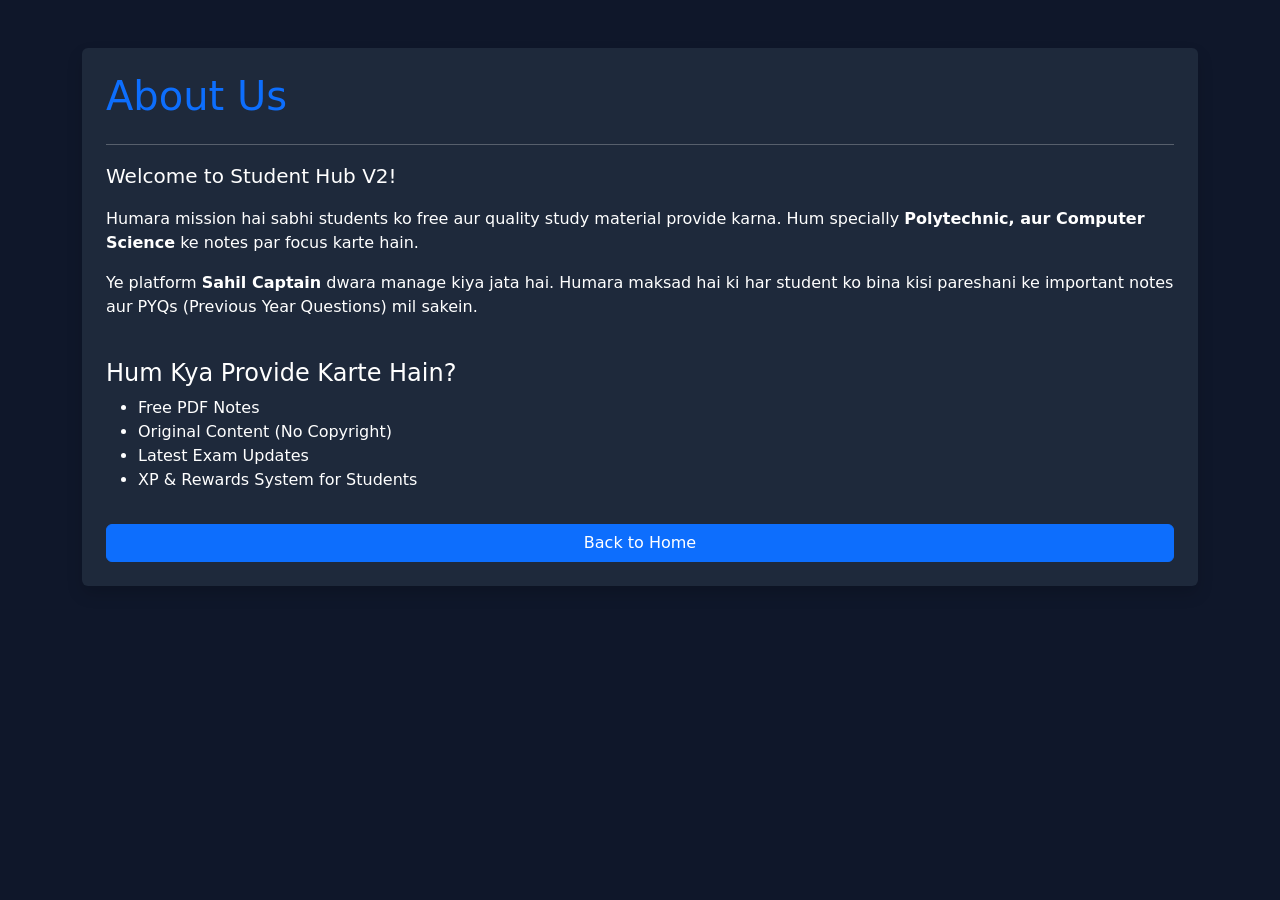
<file: templates/about.html>
<!DOCTYPE html>
<html lang="en">
<head>
    <meta charset="UTF-8">
    <meta name="viewport" content="width=device-width, initial-scale=1.0">
    <title>About Us - Student Hub V2</title>
    <link href="https://cdn.jsdelivr.net/npm/bootstrap@5.3.0/dist/css/bootstrap.min.css" rel="stylesheet">
    <style>
        body { background-color: #0f172a; color: white; }
        .card { background-color: #1e293b; border: none; color: white; }
    </style>
</head>
<body>
    <div class="container py-5">
        <div class="card p-4 shadow">
            <h1 class="text-primary">About Us</h1>
            <hr>
            <p class="lead">Welcome to <strong>Student Hub V2</strong>!</p>
            <p>Humara mission hai sabhi students ko free aur quality study material provide karna. Hum specially <b>Polytechnic, aur Computer Science</b> ke notes par focus karte hain.</p>
            <p>Ye platform <strong>Sahil Captain</strong> dwara manage kiya jata hai. Humara maksad hai ki har student ko bina kisi pareshani ke important notes aur PYQs (Previous Year Questions) mil sakein.</p>
            <h4 class="mt-4">Hum Kya Provide Karte Hain?</h4>
            <ul>
                <li>Free PDF Notes</li>
                <li>Original Content (No Copyright)</li>
                <li>Latest Exam Updates</li>
                <li>XP & Rewards System for Students</li>
            </ul>
            <a href="/" class="btn btn-primary mt-3">Back to Home</a>
        </div>
    </div>
</body>
</html>
</file>
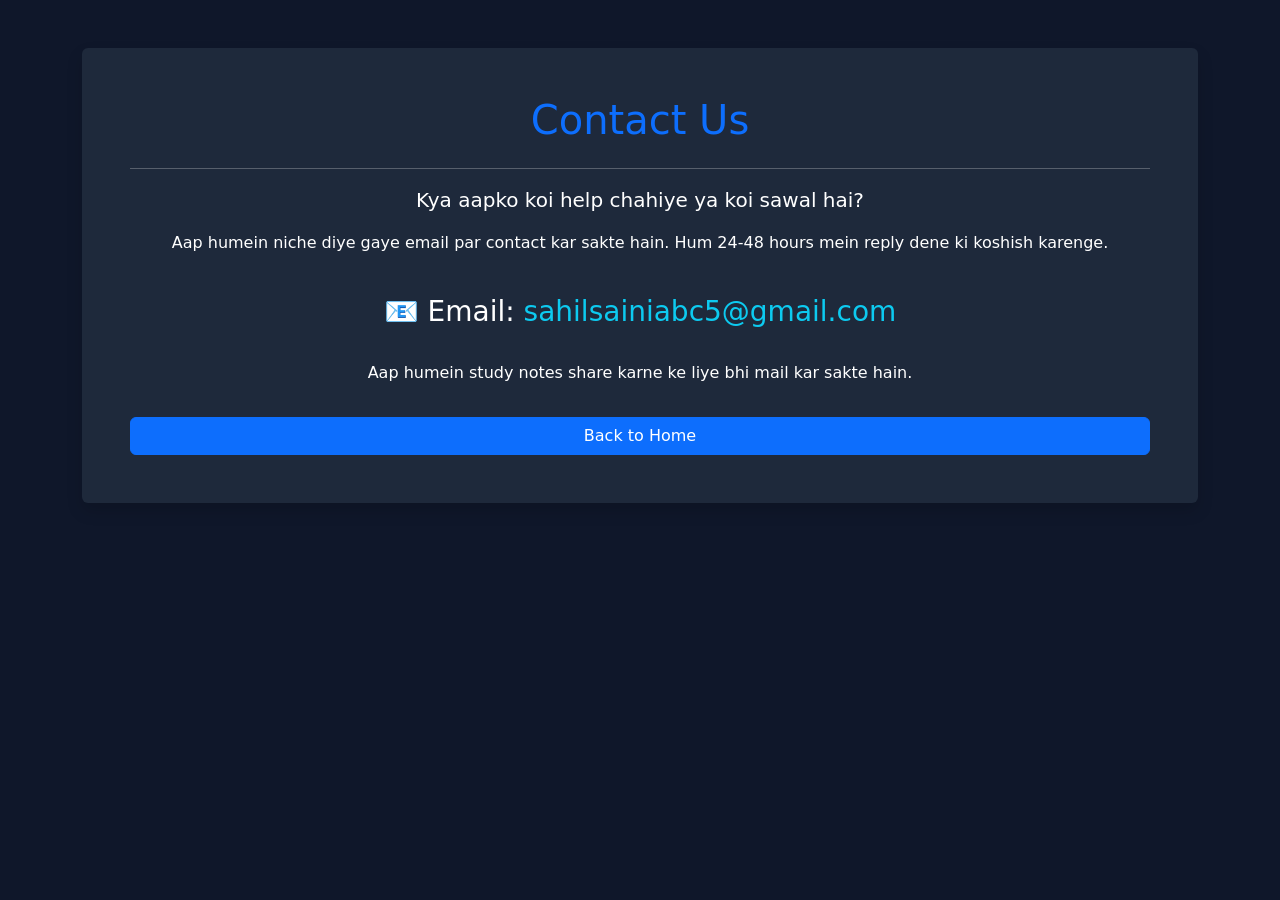
<file: templates/contact.html>
<!DOCTYPE html>
<html lang="en">
<head>
    <meta charset="UTF-8">
    <meta name="viewport" content="width=device-width, initial-scale=1.0">
    <title>Contact Us - Student Hub V2</title>
    <link href="https://cdn.jsdelivr.net/npm/bootstrap@5.3.0/dist/css/bootstrap.min.css" rel="stylesheet">
    <style>
        body { background-color: #0f172a; color: white; }
        .card { background-color: #1e293b; border: none; color: white; }
    </style>
</head>
<body>
    <div class="container py-5 text-center">
        <div class="card p-5 shadow">
            <h1 class="text-primary">Contact Us</h1>
            <hr>
            <p class="lead">Kya aapko koi help chahiye ya koi sawal hai?</p>
            <p>Aap humein niche diye gaye email par contact kar sakte hain. Hum 24-48 hours mein reply dene ki koshish karenge.</p>
            
            <div class="my-4">
                <h3>📧 Email: <span class="text-info">sahilsainiabc5@gmail.com</span></h3>
            </div>

            <p>Aap humein study notes share karne ke liye bhi mail kar sakte hain.</p>
            <a href="/" class="btn btn-primary mt-3">Back to Home</a>
        </div>
    </div>
</body>
</html>
</file>
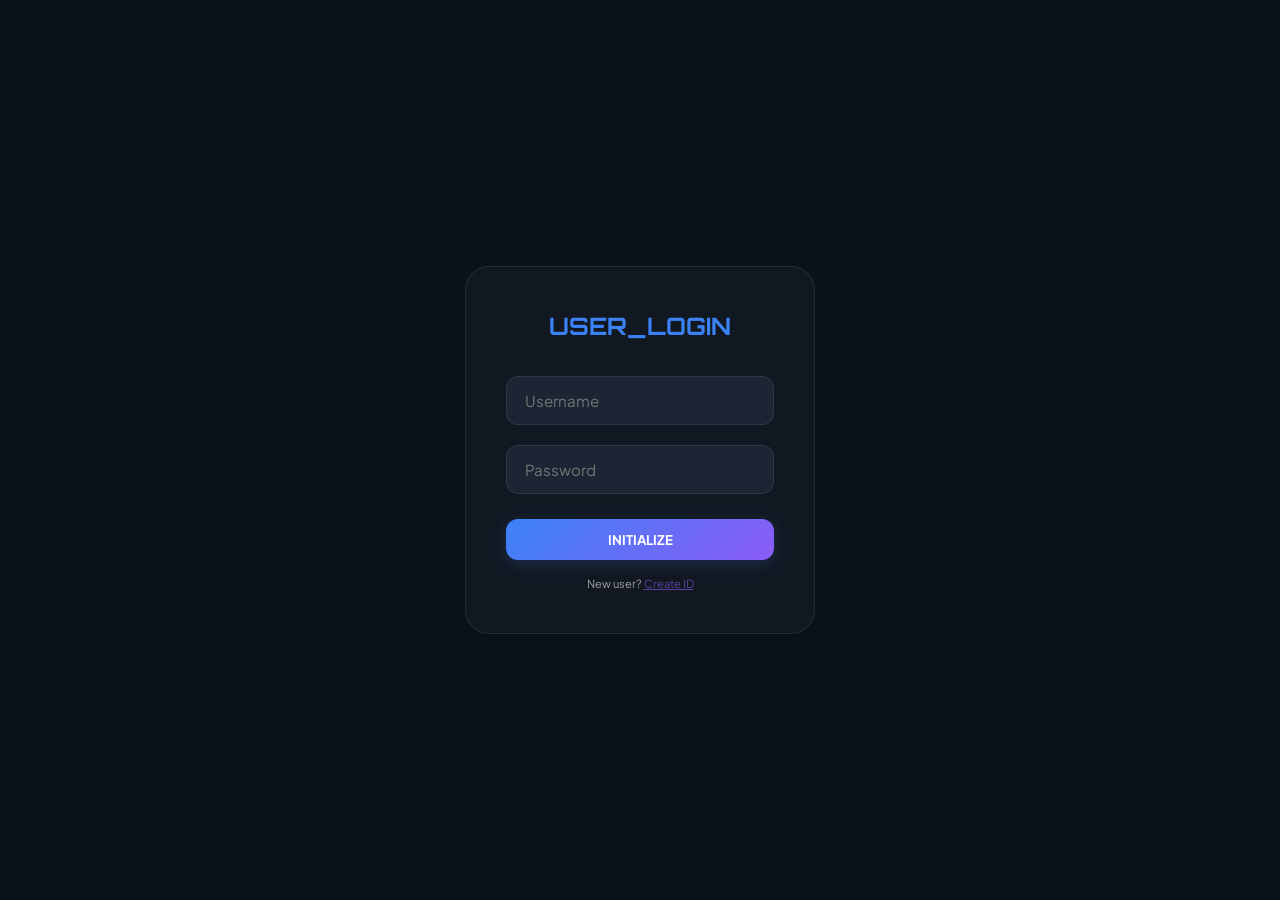
<file: templates/login.html>
<!DOCTYPE html>
<html>
<head><link rel="stylesheet" href="../static/css/style.css"></head>
<body style="display:flex; align-items:center; justify-content:center; height:100vh; background:#0b111a;">
    <div class="card" style="width:350px;">
        <h2 style="color:var(--primary); font-family:'Orbitron';">USER_LOGIN</h2>
        <form method="POST" style="margin-top:20px;">
            <input type="text" name="username" placeholder="Username" required>
            <input type="password" name="password" placeholder="Password" required>
            <button type="submit" class="btn-premium" style="width:100%; margin-top:15px;">INITIALIZE</button>
        </form>
        <p style="font-size:0.7rem; margin-top:15px; opacity:0.6;">New user? <a href="/register" style="color:var(--secondary);">Create ID</a></p>
    </div>
</body>
</html>
</file>
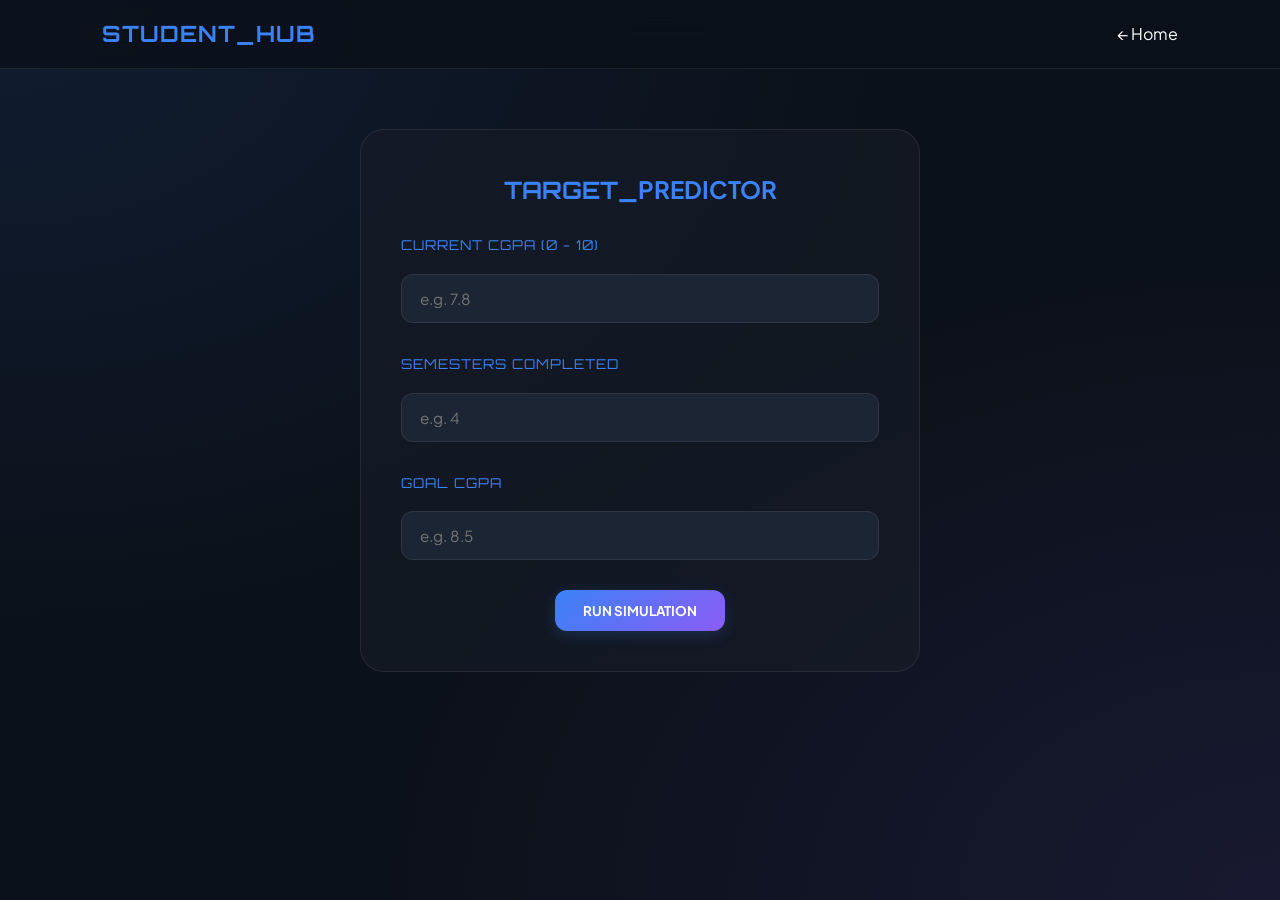
<file: templates/predictor.html>
<!DOCTYPE html>
<html>
<head>
    <meta name="viewport" content="width=device-width, initial-scale=1.0">
    <link rel="stylesheet" href="../static/css/style.css">
    <link href="https://fonts.googleapis.com/css2?family=Orbitron:wght@400;700&display=swap" rel="stylesheet">
    <style>
        .predictor-container { max-width: 600px; margin: 40px auto; padding: 20px; }
        .input-group { margin-bottom: 20px; text-align: left; }
        
        label { 
            display: block; margin-bottom: 8px; color: var(--primary); 
            font-family: 'Orbitron'; font-size: 0.85rem; letter-spacing: 1px;
        }

        /* Gauge Styling */
        .gauge-container {
            width: 150px; height: 150px; margin: 20px auto;
            border-radius: 50%; border: 8px solid rgba(255,255,255,0.1);
            position: relative; display: flex; align-items: center; justify-content: center;
            overflow: hidden;
        }
        .gauge-fill {
            position: absolute; bottom: 0; width: 100%;
            background: linear-gradient(to top, var(--primary), var(--secondary));
            transition: height 1s cubic-bezier(0.175, 0.885, 0.32, 1.275);
        }

        #resultBox {
            display: none; margin-top: 30px; padding: 25px; border-radius: 20px;
            background: rgba(0, 0, 0, 0.3); border: 1px solid var(--border);
            text-align: center; box-shadow: 0 0 30px rgba(59, 130, 246, 0.1);
            animation: slideUp 0.5s ease-out;
        }

        .required-sgpa { 
            font-size: 3.5rem; color: var(--secondary); font-family: 'Orbitron'; 
            margin: 10px 0; text-shadow: 0 0 15px var(--secondary);
        }

        @keyframes slideUp { from { opacity: 0; transform: translateY(20px); } to { opacity: 1; transform: translateY(0); } }
    </style>
</head>
<body>
    <nav class="navbar">
        <a href="/" class="logo">STUDENT_HUB</a>
        <a href="/" style="text-decoration: none; color: white;">← Home</a>
    </nav>

    <div class="predictor-container">
        <div class="card">
            <h2 style="font-family: 'Orbitron'; color: var(--primary); margin-bottom: 25px; text-align: center;">TARGET_<span>PREDICTOR</span></h2>
            
            <div class="input-group">
                <label>CURRENT CGPA (0 - 10)</label>
                <input type="number" id="currCGPA" step="0.01" max="10" placeholder="e.g. 7.8">
            </div>

            <div class="input-group">
                <label>SEMESTERS COMPLETED</label>
                <input type="number" id="semsDone" max="7" placeholder="e.g. 4">
            </div>

            <div class="input-group">
                <label>GOAL CGPA</label>
                <input type="number" id="targetCGPA" step="0.01" max="10" placeholder="e.g. 8.5">
            </div>

            <button class="btn-premium" onclick="calculatePrediction()">RUN SIMULATION</button>

            <div id="resultBox">
                <div class="gauge-container">
                    <div id="gaugeFill" class="gauge-fill" style="height: 0%;"></div>
                    <span id="reqPercent" style="z-index: 1; font-weight: bold; font-family: 'Orbitron';">0%</span>
                </div>
                <h3 id="resTitle" style="font-family: 'Orbitron'; font-size: 0.9rem; letter-spacing: 2px;">REQUIRED SGPA</h3>
                <div class="required-sgpa" id="reqSGPA">0.00</div>
                <p id="resDesc" style="color: var(--text-dim); font-size: 0.9rem;"></p>
                <div id="xpBadge" style="margin-top: 15px; color: #4ade80; font-weight: bold; display: none;">+25 XP ADDED 🛡️</div>
            </div>
        </div>
    </div>

    <script>
        function calculatePrediction() {
            const curr = parseFloat(document.getElementById('currCGPA').value);
            const done = parseInt(document.getElementById('semsDone').value);
            const target = parseFloat(document.getElementById('targetCGPA').value);
            const totalSems = 8;

            if(isNaN(curr) || isNaN(done) || isNaN(target) || curr > 10 || target > 10) {
                alert("Bhai, sahi values daalo (0 se 10 ke beech)!");
                return;
            }

            const remainingSems = totalSems - done;
            const required = ((target * totalSems) - (curr * done)) / remainingSems;

            const box = document.getElementById('resultBox');
            const sgpaDisp = document.getElementById('reqSGPA');
            const gauge = document.getElementById('gaugeFill');
            const reqPercentDisp = document.getElementById('reqPercent');
            
            box.style.display = 'block';
            sgpaDisp.innerText = required.toFixed(2);
            
            // Gauge animation (percentage based on 10 SGPA)
            let fillHeight = Math.min(Math.max((required / 10) * 100, 0), 100);
            gauge.style.height = fillHeight + "%";
            reqPercentDisp.innerText = Math.round(fillHeight) + "% Difficulty";

            const desc = document.getElementById('resDesc');
            const title = document.getElementById('resTitle');

            if (required > 10) {
                title.innerText = "STATUS: CRITICAL";
                title.style.color = "#ff4444";
                desc.innerText = "Mathematically impossible hai bhai. Target thoda realistic rakho.";
            } else {
                title.innerText = "STATUS: ACHIEVABLE";
                title.style.color = "var(--secondary)";
                desc.innerText = `Baaki ${remainingSems} semesters mein itni mehnat karni padegi.`;
                document.getElementById('xpBadge').style.display = 'block';
                updateXP(25);
            }
        }

        function updateXP(amount) {
            let xp = parseInt(localStorage.getItem('hXP')) || 0;
            let lvl = parseInt(localStorage.getItem('hLVL')) || 1;
            xp += amount;
            if(xp >= lvl * 100) { xp = 0; lvl++; }
            localStorage.setItem('hXP', xp);
            localStorage.setItem('hLVL', lvl);
        }
    </script>
</body>
</html>
</file>
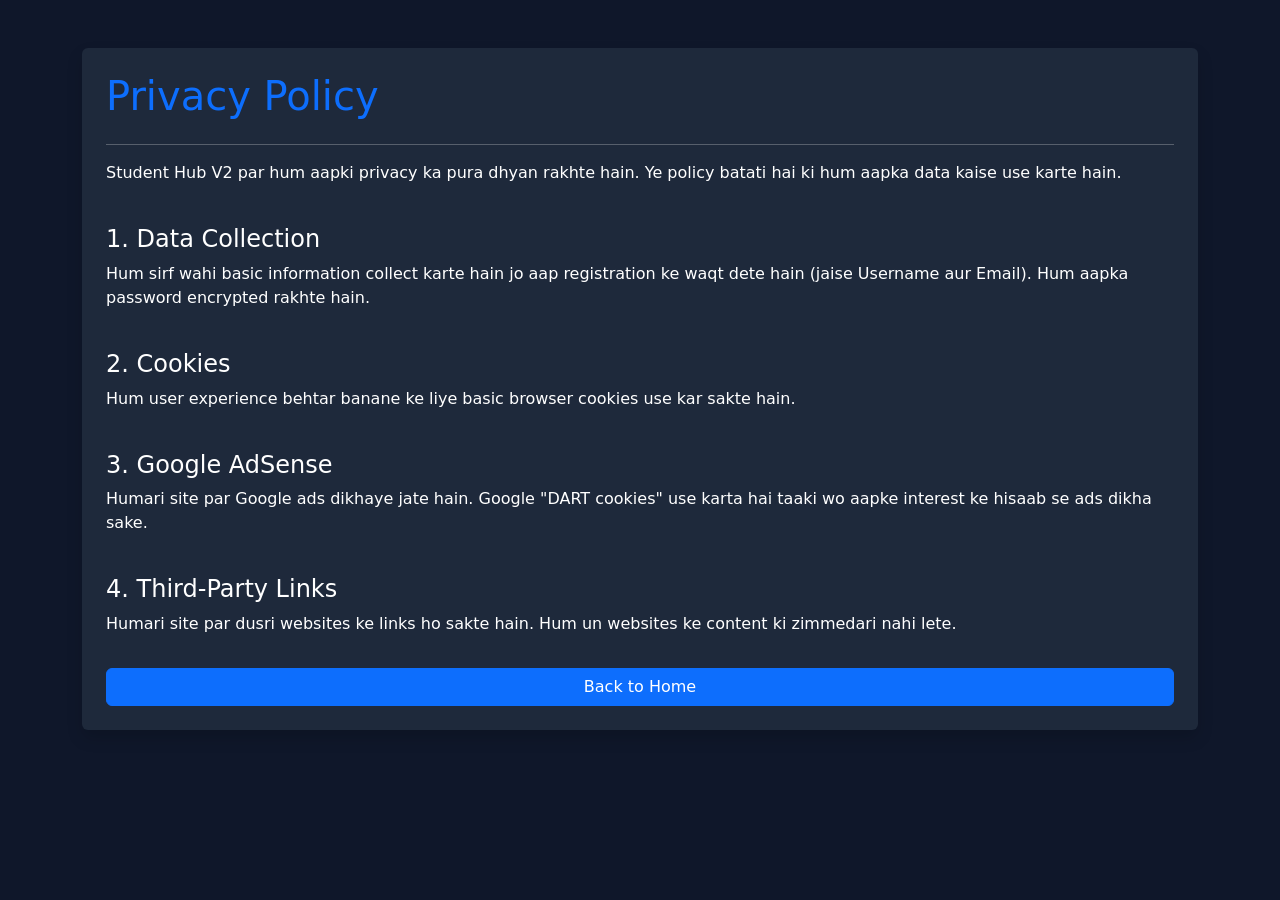
<file: templates/privacy.html>
<!DOCTYPE html>
<html lang="en">
<head>
    <meta charset="UTF-8">
    <meta name="viewport" content="width=device-width, initial-scale=1.0">
    <title>Privacy Policy - Student Hub V2</title>
    <link href="https://cdn.jsdelivr.net/npm/bootstrap@5.3.0/dist/css/bootstrap.min.css" rel="stylesheet">
    <style>
        body { background-color: #0f172a; color: white; }
        .card { background-color: #1e293b; border: none; color: white; }
    </style>
</head>
<body>
    <div class="container py-5">
        <div class="card p-4 shadow">
            <h1 class="text-primary">Privacy Policy</h1>
            <hr>
            <p>Student Hub V2 par hum aapki privacy ka pura dhyan rakhte hain. Ye policy batati hai ki hum aapka data kaise use karte hain.</p>
            
            <h4 class="mt-4">1. Data Collection</h4>
            <p>Hum sirf wahi basic information collect karte hain jo aap registration ke waqt dete hain (jaise Username aur Email). Hum aapka password encrypted rakhte hain.</p>

            <h4 class="mt-4">2. Cookies</h4>
            <p>Hum user experience behtar banane ke liye basic browser cookies use kar sakte hain.</p>

            <h4 class="mt-4">3. Google AdSense</h4>
            <p>Humari site par Google ads dikhaye jate hain. Google "DART cookies" use karta hai taaki wo aapke interest ke hisaab se ads dikha sake.</p>

            <h4 class="mt-4">4. Third-Party Links</h4>
            <p>Humari site par dusri websites ke links ho sakte hain. Hum un websites ke content ki zimmedari nahi lete.</p>
            
            <a href="/" class="btn btn-primary mt-3">Back to Home</a>
        </div>
    </div>
</body>
</html>
</file>
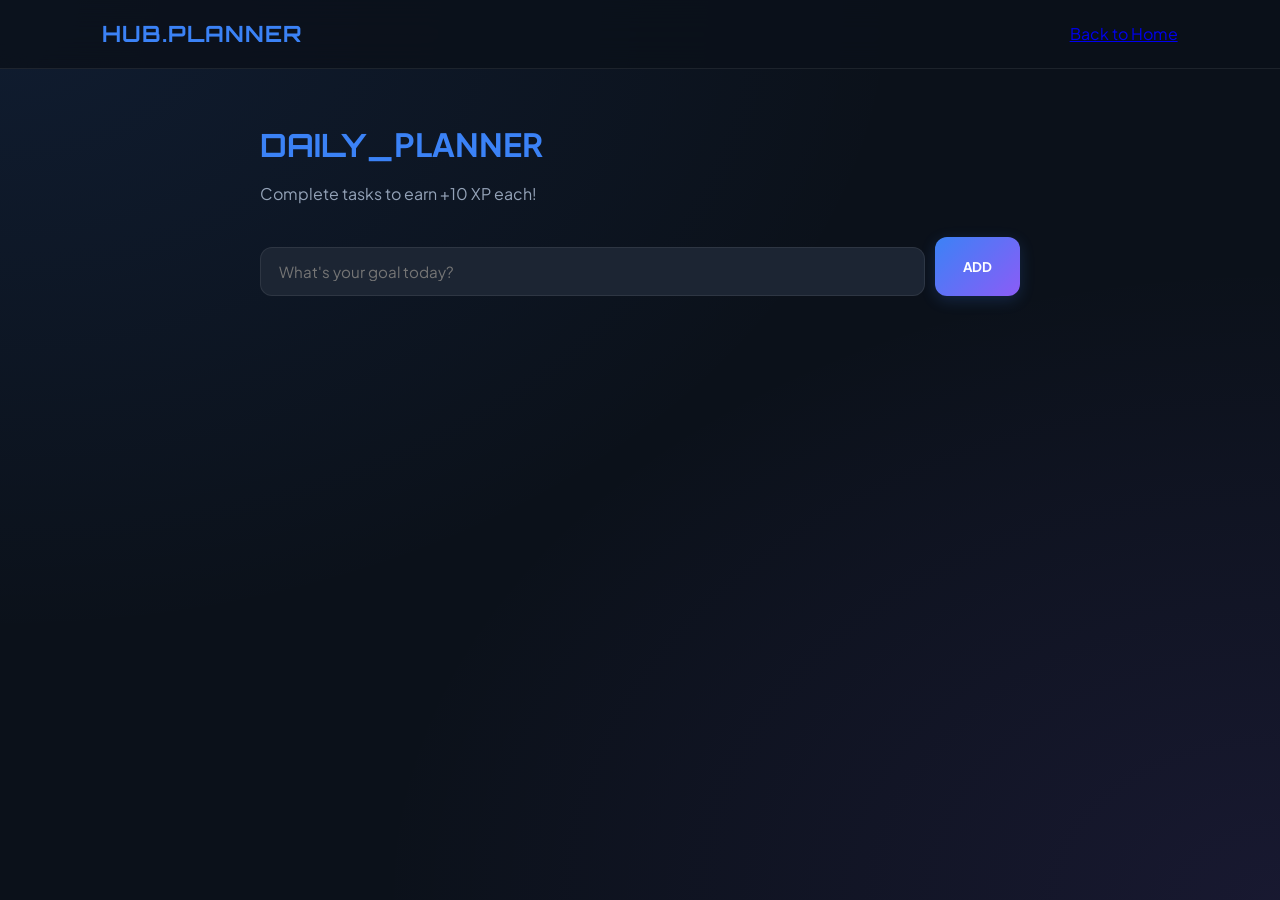
<file: templates/schedule.html>
<!DOCTYPE html>
<html>
<head>
    <meta name="viewport" content="width=device-width, initial-scale=1.0">
    <link rel="stylesheet" href="../static/css/style.css">
    <link href="https://fonts.googleapis.com/css2?family=Orbitron:wght@400;700&display=swap" rel="stylesheet">
    <style>
        .planner-container { max-width: 800px; margin: 30px auto; padding: 20px; }
        .task-input-group { display: flex; gap: 10px; margin-bottom: 20px; }
        
        .task-card {
            background: var(--card);
            border: 1px solid var(--border);
            padding: 15px 20px;
            border-radius: 15px;
            margin-bottom: 12px;
            display: flex;
            justify-content: space-between;
            align-items: center;
            transition: 0.3s;
        }

        .task-card.completed {
            border-color: #4ade80;
            opacity: 0.6;
            background: rgba(74, 222, 128, 0.05);
        }

        .task-info { display: flex; align-items: center; gap: 15px; }
        .check-btn {
            width: 25px; height: 25px; border-radius: 50%;
            border: 2px solid var(--primary); cursor: pointer;
            display: flex; align-items: center; justify-content: center;
        }
        .completed .check-btn { background: #4ade80; border-color: #4ade80; }
        
        .delete-btn { color: #ff4444; cursor: pointer; font-size: 0.8rem; opacity: 0.6; }
        .delete-btn:hover { opacity: 1; }

        .xp-popup {
            position: fixed; bottom: 20px; right: 20px;
            background: var(--primary); color: white;
            padding: 10px 20px; border-radius: 10px;
            display: none; animation: slideUp 0.5s forwards;
        }

        @keyframes slideUp { from { transform: translateY(100px); } to { transform: translateY(0); } }
    </style>
</head>
<body>
    <nav class="navbar">
        <a href="/" class="logo">HUB.PLANNER</a>
        <a href="/">Back to Home</a>
    </nav>

    <div class="planner-container">
        <h1 style="font-family: 'Orbitron'; color: var(--primary); margin-bottom: 10px;">DAILY_<span>PLANNER</span></h1>
        <p style="color: var(--text-dim); margin-bottom: 30px;">Complete tasks to earn +10 XP each!</p>

        <div class="task-input-group">
            <input type="text" id="taskInput" placeholder="What's your goal today?" style="margin-bottom: 0;">
            <button class="btn-premium" onclick="addTask()" style="width: auto;">ADD</button>
        </div>

        <div id="taskList">
            </div>
    </div>

    <div id="xpPopup" class="xp-popup">+10 XP Earned! 🚀</div>

    <script>
        let tasks = JSON.parse(localStorage.getItem('myTasks')) || [];
        let xp = parseInt(localStorage.getItem('hXP')) || 0;
        let lvl = parseInt(localStorage.getItem('hLVL')) || 1;

        function saveTasks() {
            localStorage.setItem('myTasks', JSON.stringify(tasks));
            renderTasks();
        }

        function addTask() {
            const input = document.getElementById('taskInput');
            if(input.value.trim() === "") return;
            
            tasks.push({
                id: Date.now(),
                text: input.value,
                completed: false
            });
            input.value = "";
            saveTasks();
        }

        function toggleTask(id) {
            tasks = tasks.map(t => {
                if(t.id === id && !t.completed) {
                    // Give XP only first time it's completed
                    giveXP(10);
                    return { ...t, completed: true };
                }
                return t;
            });
            saveTasks();
        }

        function deleteTask(id) {
            tasks = tasks.filter(t => t.id !== id);
            saveTasks();
        }

        function giveXP(amount) {
            xp += amount;
            if(xp >= lvl * 100) {
                xp = 0;
                lvl++;
                alert("LEVEL UP! You reached Level " + lvl);
            }
            localStorage.setItem('hXP', xp);
            localStorage.setItem('hLVL', lvl);
            
            // Show Popup
            const popup = document.getElementById('xpPopup');
            popup.style.display = 'block';
            setTimeout(() => { popup.style.display = 'none'; }, 2000);
        }

        function renderTasks() {
            const list = document.getElementById('taskList');
            list.innerHTML = tasks.map(t => `
                <div class="task-card ${t.completed ? 'completed' : ''}">
                    <div class="task-info">
                        <div class="check-btn" onclick="toggleTask(${t.id})">
                            ${t.completed ? '✓' : ''}
                        </div>
                        <span style="${t.completed ? 'text-decoration: line-through;' : ''}">${t.text}</span>
                    </div>
                    <span class="delete-btn" onclick="deleteTask(${t.id})">DELETE</span>
                </div>
            `).join('');
        }

        // Initial Load
        renderTasks();
    </script>
</body>
</html>
</file>
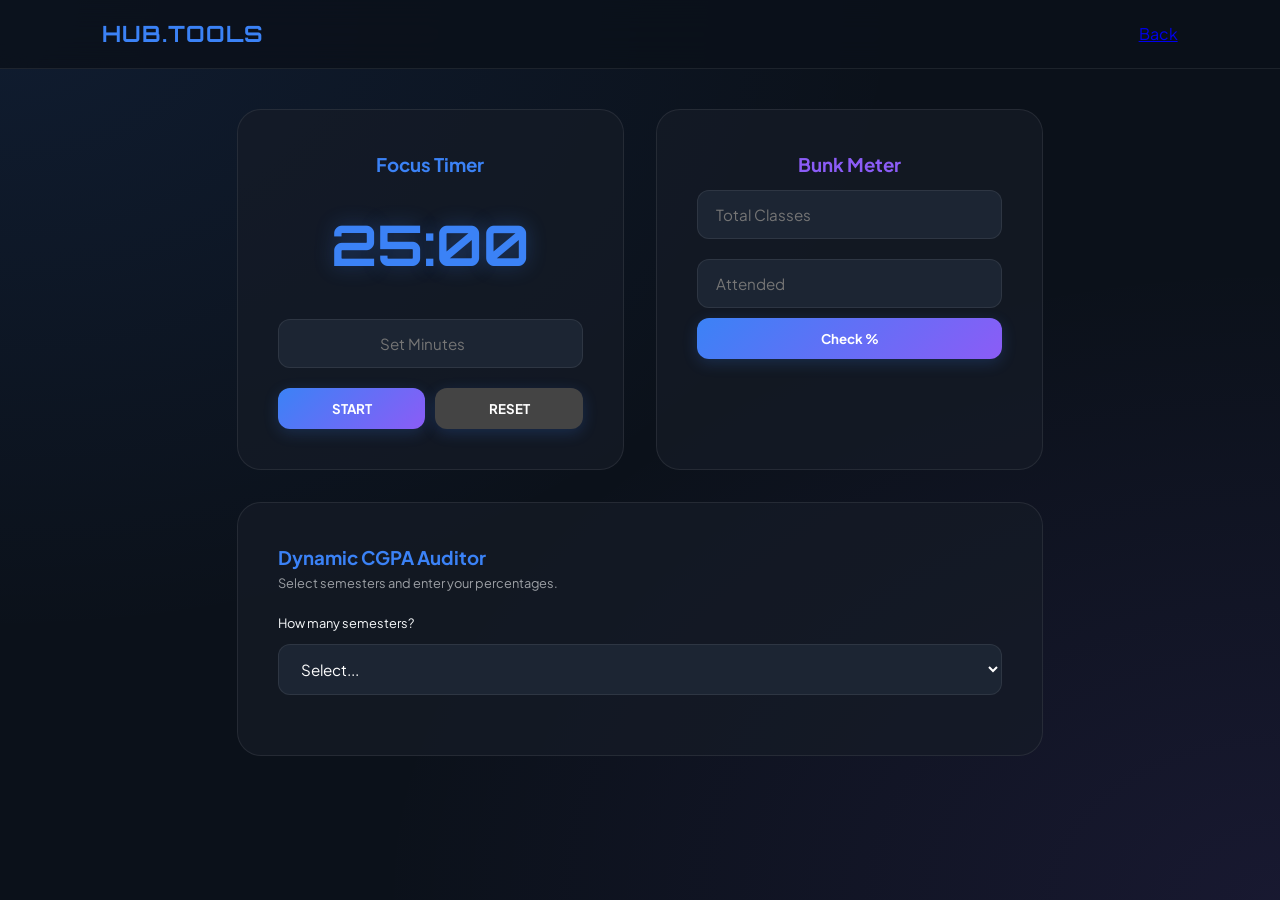
<file: templates/tools.html>
<!DOCTYPE html>
<html>
<head><link rel="stylesheet" href="../static/css/style.css"></head>
<body>
    <nav class="navbar"><a href="/" class="logo">HUB.TOOLS</a><a href="/">Back</a></nav>

    <div style="max-width: 1000px; margin: 0 auto; padding: 40px 20px;">
        <div class="grid" style="grid-template-columns: repeat(2, 1fr);">
            
            <div class="card">
                <h3 style="color:var(--primary);">Focus Timer</h3>
                <div class="timer-display" id="timer">25:00</div>
                <input type="number" id="customMin" placeholder="Set Minutes" style="text-align:center;">
                <div style="display:flex; gap:10px; margin-top:10px;">
                    <button class="btn-premium" onclick="startTimer()" style="flex:1;">START</button>
                    <button class="btn-premium" onclick="resetTimer()" style="background:#444; flex:1;">RESET</button>
                </div>
            </div>

            <div class="card">
                <h3 style="color:var(--secondary);">Bunk Meter</h3>
                <input type="number" id="t" placeholder="Total Classes">
                <input type="number" id="p" placeholder="Attended">
                <button class="btn-premium" onclick="att()" style="width:100%;">Check %</button>
                <h4 id="res2" style="margin-top:15px; font-family:'Orbitron';"></h4>
            </div>

            <div class="card" style="grid-column: span 2; text-align: left;">
                <h3 style="color:var(--primary);">Dynamic CGPA Auditor</h3>
                <p style="font-size:0.8rem; opacity:0.6; margin-bottom:15px;">Select semesters and enter your percentages.</p>
                
                <label style="font-size:0.8rem;">How many semesters?</label>
                <select id="semCount" onchange="generateSemInputs()" style="margin-bottom:20px;">
                    <option value="0">Select...</option>
                    <option value="1">1 Semester</option>
                    <option value="2">2 Semesters</option>
                    <option value="4">4 Semesters (2 Years)</option>
                    <option value="6">6 Semesters (3 Years)</option>
                    <option value="8">8 Semesters (4 Years)</option>
                </select>

                <div id="semInputs" style="display:grid; grid-template-columns: 1fr 1fr; gap:15px;"></div>
                
                <button id="calcBtn" class="btn-premium" onclick="calculateFinalCGPA()" style="width:100%; margin-top:20px; display:none;">CALCULATE CGPA</button>
                
                <div id="cgpaRes" style="margin-top:20px; display:none; padding:20px; border:1px solid var(--primary); border-radius:15px; text-align:center;">
                    <h2 id="finalVal" style="font-family:'Orbitron'; color:var(--primary);"></h2>
                    <p style="font-size:0.8rem; opacity:0.7;">Based on Standard Formula (Percentage / 9.5)</p>
                </div>
            </div>
        </div>
    </div>

    <script>
        function generateSemInputs() {
            const count = document.getElementById('semCount').value;
            const container = document.getElementById('semInputs');
            container.innerHTML = "";
            if(count > 0) {
                for(let i=1; i<=count; i++) {
                    container.innerHTML += `<input type="number" class="sem-p" placeholder="Sem ${i} %" step="0.01">`;
                }
                document.getElementById('calcBtn').style.display = "block";
            } else {
                document.getElementById('calcBtn').style.display = "none";
            }
        }

        function calculateFinalCGPA() {
            const inputs = document.querySelectorAll('.sem-p');
            let totalPerc = 0;
            inputs.forEach(input => totalPerc += (parseFloat(input.value) || 0));
            let avgPerc = totalPerc / inputs.length;
            let cgpa = avgPerc / 9.5;
            document.getElementById('cgpaRes').style.display = "block";
            document.getElementById('finalVal').innerText = "FINAL CGPA: " + cgpa.toFixed(2);
        }

        // Timer Logic
        let timer; let timeLeft;
        function startTimer() {
            if(timer) return;
            let m = document.getElementById('customMin').value;
            if(!timeLeft) timeLeft = (m ? m : 25) * 60;
            timer = setInterval(() => {
                timeLeft--;
                let mins = Math.floor(timeLeft/60); let secs = timeLeft%60;
                document.getElementById('timer').innerText = `${mins}:${secs<10?'0':''}${secs}`;
                if(timeLeft <= 0) { clearInterval(timer); timer=null; alert("Session Over!"); }
            }, 1000);
        }
        function resetTimer() { clearInterval(timer); timer=null; timeLeft=null; document.getElementById('timer').innerText="25:00"; }
        function att() {
            let t = parseInt(document.getElementById('t').value); let p = parseInt(document.getElementById('p').value);
            let res = (p/t)*100; document.getElementById('res2').innerText = res.toFixed(1) + "% " + (res<75?"⚠️ Low":"✅ Safe");
        }
    </script>
</body>
</html>
</file>
<file: static/css/style.css>
/* STUDENT HUB v2.0 - PREMIUM PROFESSIONAL THEME
   Author: Gemini AI
   Features: Glassmorphism, Responsive Grid, Cyber Gradients
*/

@import url('https://fonts.googleapis.com/css2?family=Plus+Jakarta+Sans:wght@300;400;600;800&family=Orbitron:wght@500;700&display=swap');

:root {
    --bg: #0b111a;
    --card: rgba(22, 28, 39, 0.7);
    --primary: #3b82f6;
    --secondary: #8b5cf6;
    --text: #f8fafc;
    --text-dim: #94a3b8;
    --border: rgba(255, 255, 255, 0.08);
    --glass: rgba(255, 255, 255, 0.03);
}

/* Base Setup */
* {
    margin: 0;
    padding: 0;
    box-sizing: border-box;
    font-family: 'Plus Jakarta Sans', sans-serif;
}

body {
    background-color: var(--bg);
    color: var(--text);
    min-height: 100vh;
    overflow-x: hidden;
    /* Subtle Animated Background */
    background-image: 
        radial-gradient(at 0% 0%, rgba(59, 130, 246, 0.1) 0, transparent 50%),
        radial-gradient(at 100% 100%, rgba(139, 92, 246, 0.1) 0, transparent 50%);
    line-height: 1.6;
}

/* Navbar Styling */
.navbar {
    display: flex;
    justify-content: space-between;
    align-items: center;
    padding: 1rem 8%;
    background: rgba(11, 17, 26, 0.85);
    backdrop-filter: blur(20px);
    border-bottom: 1px solid var(--border);
    position: sticky;
    top: 0;
    z-index: 1000;
}

.logo {
    font-family: 'Orbitron';
    font-weight: 700;
    color: var(--primary);
    text-decoration: none;
    font-size: 1.4rem;
    letter-spacing: 1px;
}

.nav-links a {
    color: var(--text);
    text-decoration: none;
    margin-left: 1.5rem;
    font-size: 0.9rem;
    font-weight: 500;
    transition: 0.3s;
    opacity: 0.7;
}

.nav-links a:hover {
    opacity: 1;
    color: var(--primary);
}

/* Premium Button Logic */
.btn-premium {
    background: linear-gradient(135deg, var(--primary), var(--secondary));
    color: white;
    border: none;
    padding: 12px 28px;
    border-radius: 12px;
    font-weight: 700;
    cursor: pointer;
    transition: 0.4s cubic-bezier(0.175, 0.885, 0.32, 1.275);
    text-decoration: none;
    display: inline-block;
    box-shadow: 0 4px 15px rgba(59, 130, 246, 0.2);
}

.btn-premium:hover {
    transform: translateY(-3px) scale(1.02);
    box-shadow: 0 10px 25px rgba(59, 130, 246, 0.4);
}

/* Compact Auth Cards (Login/Register) */
.auth-container {
    height: 90vh;
    display: flex;
    align-items: center;
    justify-content: center;
    padding: 20px;
}

.auth-card {
    background: var(--card);
    backdrop-filter: blur(15px);
    padding: 2.5rem;
    border-radius: 24px;
    border: 1px solid var(--border);
    width: 100%;
    max-width: 380px;
    text-align: center;
    box-shadow: 0 25px 50px -12px rgba(0, 0, 0, 0.5);
}

/* Hero Section */
.hero {
    text-align: center;
    padding: 100px 5% 60px;
}

.hero h1 {
    font-size: 3.5rem;
    font-weight: 800;
    letter-spacing: -1px;
    margin-bottom: 1rem;
}

.hero span {
    background: linear-gradient(to right, var(--primary), var(--secondary));
    -webkit-background-clip: text;
    -webkit-text-fill-color: transparent;
}

/* Motivational Quote Box */
.motivation-box {
    background: var(--glass);
    padding: 15px 25px;
    border-radius: 50px;
    display: inline-block;
    margin-bottom: 2rem;
    border: 1px solid var(--border);
    font-size: 0.9rem;
    color: var(--text-dim);
}

/* Responsive Grid & Content Cards */
.grid {
    display: grid;
    grid-template-columns: repeat(auto-fit, minmax(280px, 1fr));
    gap: 2rem;
    padding: 0 8% 80px;
}

.card {
    background: var(--card);
    border: 1px solid var(--border);
    padding: 2.5rem;
    border-radius: 24px;
    transition: 0.4s;
    text-align: center;
    position: relative;
    overflow: hidden;
}

.card:hover {
    transform: translateY(-10px);
    border-color: var(--primary);
    background: rgba(59, 130, 246, 0.03);
}

/* Forms & Inputs */
input, select {
    width: 100%;
    padding: 14px 18px;
    margin: 10px 0;
    background: #1c2533;
    border: 1px solid var(--border);
    border-radius: 12px;
    color: white;
    font-size: 0.95rem;
    transition: 0.3s;
}

input:focus {
    border-color: var(--primary);
    outline: none;
    box-shadow: 0 0 0 4px rgba(59, 130, 246, 0.1);
}

/* Tools Page Special Elements */
.timer-display {
    font-family: 'Orbitron';
    font-size: 3.5rem;
    font-weight: 700;
    color: var(--primary);
    margin: 20px 0;
    text-shadow: 0 0 20px rgba(59, 130, 246, 0.3);
}

.deadline-item {
    background: rgba(255, 255, 255, 0.03);
    padding: 12px 15px;
    border-radius: 12px;
    margin-top: 10px;
    display: flex;
    justify-content: space-between;
    font-size: 0.85rem;
    border: 1px solid var(--border);
}

/* Badges */
.badge {
    background: var(--primary);
    font-size: 0.65rem;
    padding: 2px 6px;
    border-radius: 4px;
    vertical-align: middle;
    margin-left: 5px;
    text-transform: uppercase;
}

/* Responsive Fixes */
@media (max-width: 768px) {
    .hero h1 { font-size: 2.5rem; }
    .navbar { padding: 1rem 5%; }
    .grid { padding: 0 5% 50px; }
}

/* --- Added for Functional Tools & Schedule --- */
.timer-display {
    font-family: 'Orbitron';
    font-size: 3.5rem;
    font-weight: 700;
    color: var(--primary);
    margin: 20px 0;
    text-shadow: 0 0 20px rgba(59, 130, 246, 0.3);
}

.deadline-item {
    background: rgba(255, 255, 255, 0.03);
    padding: 12px 15px;
    border-radius: 12px;
    margin-top: 10px;
    display: flex;
    justify-content: space-between;
    align-items: center;
    border: 1px solid var(--border);
}

input[type="date"] {
    color-scheme: dark; /* Dark calendar icon */
}

::-webkit-scrollbar {
    width: 6px;
}
::-webkit-scrollbar-thumb {
    background: var(--border);
    border-radius: 10px;
}
</file>
